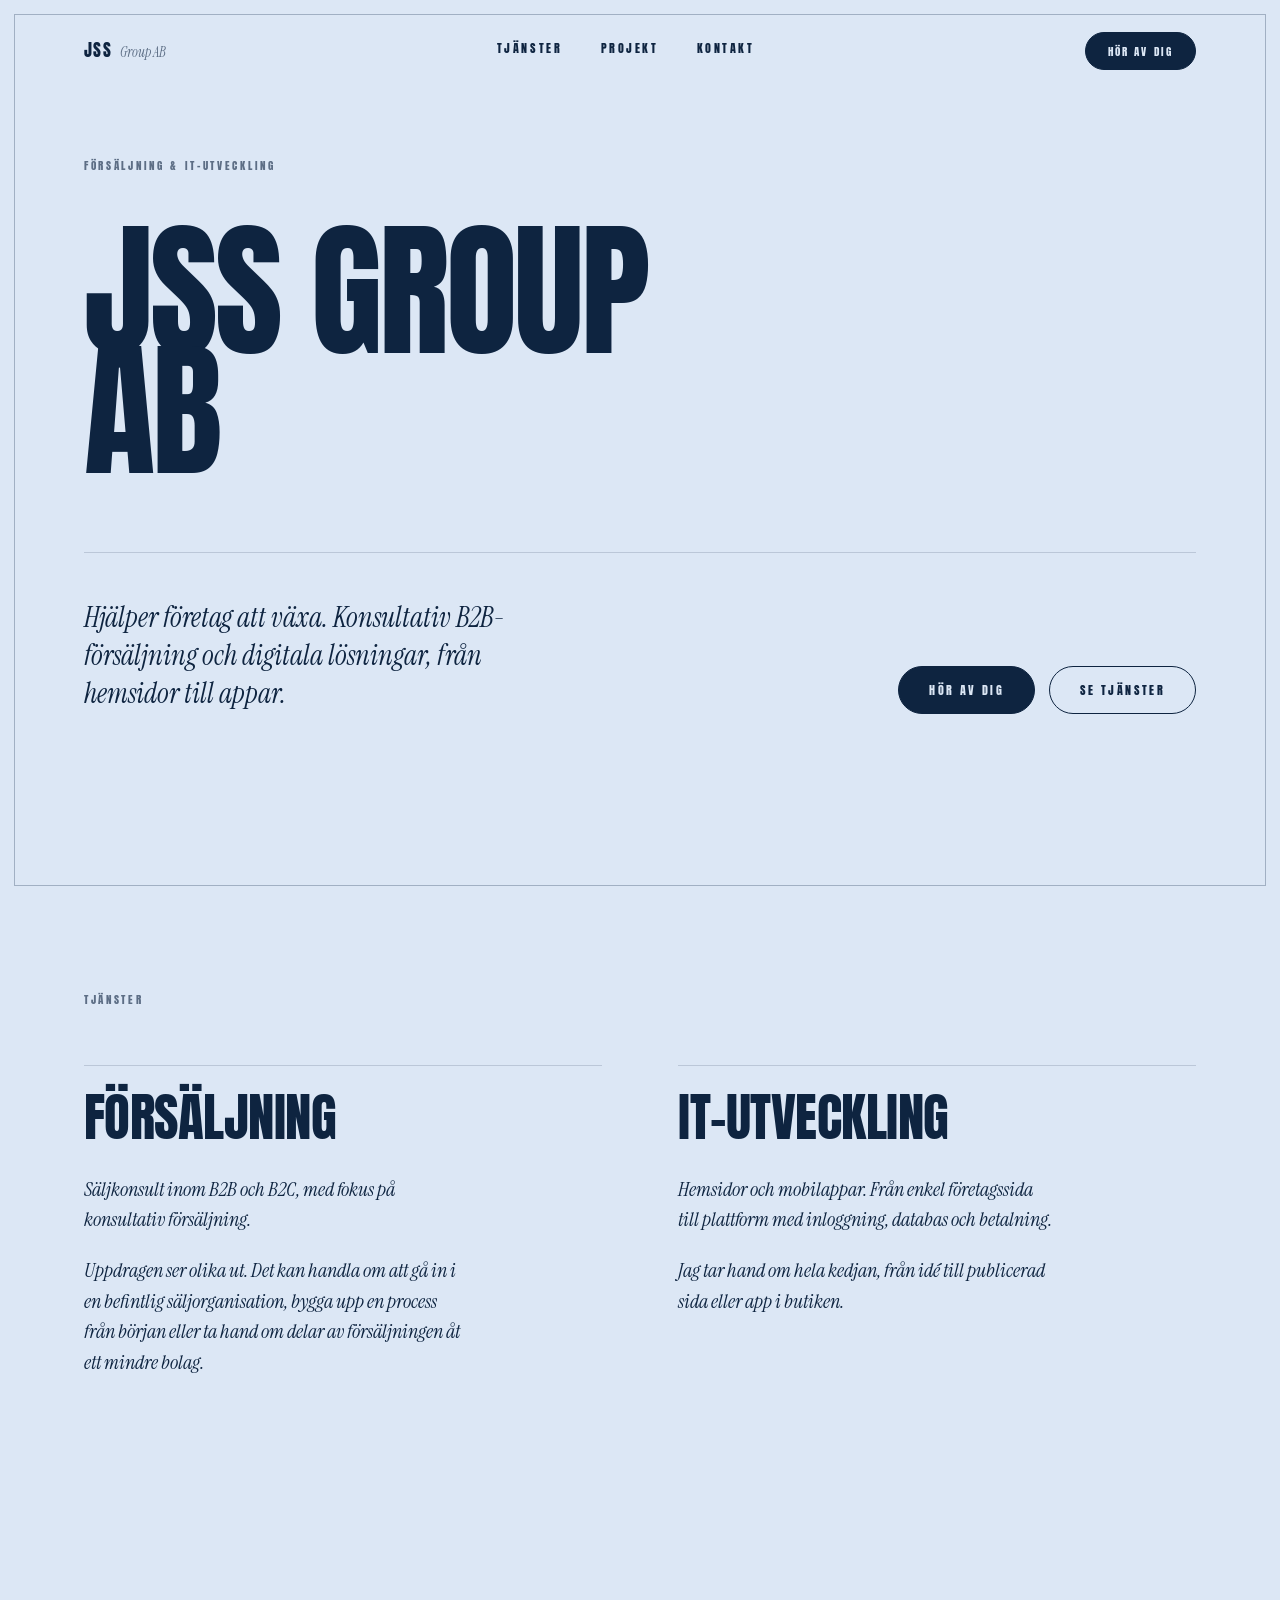
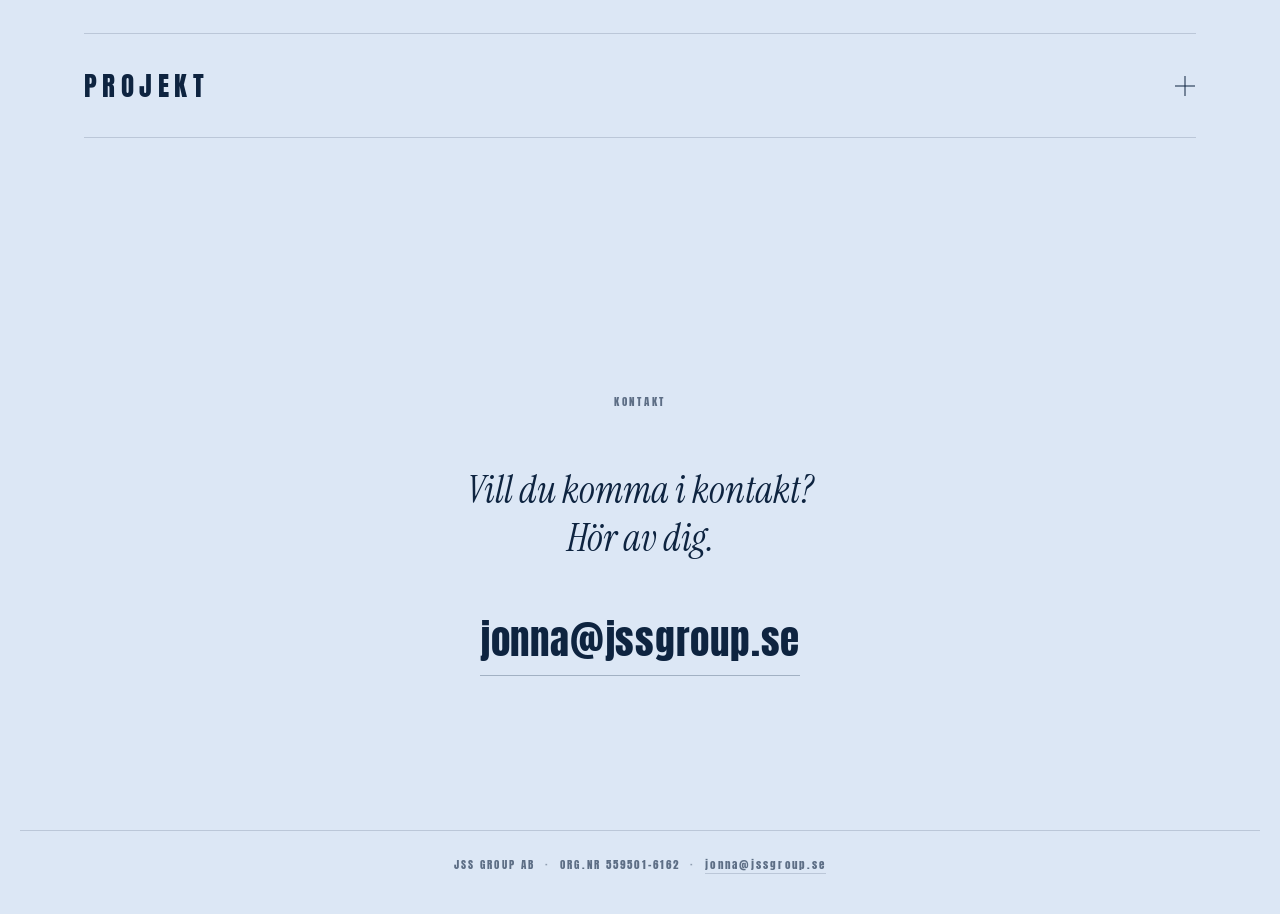
<file: index.html>
<!DOCTYPE html>
<html lang="sv">
<head>
<meta charset="utf-8">
<meta name="viewport" content="width=device-width, initial-scale=1">
<title>JSS Group AB · Försäljning &amp; IT-utveckling</title>
<meta name="description" content="JSS Group AB. Konsultativ B2B-försäljning och digitala lösningar, från hemsidor till mobilappar.">
<meta name="theme-color" content="#DCE7F5">
<link rel="canonical" href="https://jssgroup.se/">
<meta property="og:type" content="website">
<meta property="og:site_name" content="JSS Group AB">
<meta property="og:title" content="JSS Group AB · Försäljning &amp; IT-utveckling">
<meta property="og:description" content="Konsultativ B2B-försäljning och digitala lösningar, från hemsidor till mobilappar.">
<meta property="og:url" content="https://jssgroup.se/">
<meta property="og:locale" content="sv_SE">
<link rel="icon" href="data:image/svg+xml,%3Csvg xmlns='http://www.w3.org/2000/svg' viewBox='0 0 100 100'%3E%3Crect width='100' height='100' fill='%230E2440'/%3E%3Ctext x='50' y='70' font-family='Helvetica,Arial,sans-serif' font-size='54' font-weight='700' text-anchor='middle' fill='%23DCE7F5'%3EJ%3C/text%3E%3C/svg%3E">
<link rel="preconnect" href="https://fonts.googleapis.com">
<link rel="preconnect" href="https://fonts.gstatic.com" crossorigin>
<link href="https://fonts.googleapis.com/css2?family=Anton&family=Instrument+Serif:ital@0;1&display=swap" rel="stylesheet">
<link rel="stylesheet" href="styles.css">
</head>
<body>

<div class="frame" aria-hidden="true"></div>

<a class="skip" href="#hero">Hoppa till innehåll</a>

<header class="site-header">
  <div class="inner header-row">
    <a class="wordmark" href="#hero">JSS<span class="wordmark-sub">Group AB</span></a>

    <nav class="nav" aria-label="Huvudmeny">
      <a href="#tjanster">Tjänster</a>
      <a href="#projekt">Projekt</a>
      <a href="#kontakt">Kontakt</a>
    </nav>

    <a class="btn btn-primary btn-sm header-cta" href="mailto:jonna@jssgroup.se">Hör av dig</a>
  </div>
</header>

<main>

  <section id="hero" class="hero">
    <div class="inner">
      <p class="label">Försäljning &amp; IT-utveckling</p>

      <h1 class="hero-title">
        <span>JSS Group</span>
        <span>AB</span>
      </h1>

      <div class="hero-bottom">
        <p class="lead">
          Hjälper företag att växa. Konsultativ B2B-försäljning och digitala
          lösningar, från hemsidor till appar.
        </p>

        <div class="btn-row">
          <a class="btn btn-primary" href="mailto:jonna@jssgroup.se">Hör av dig</a>
          <a class="btn btn-ghost" href="#tjanster">Se tjänster</a>
        </div>
      </div>
    </div>
  </section>

  <section id="tjanster" class="section">
    <div class="inner">
      <p class="label">Tjänster</p>

      <div class="grid-2">
        <article class="card">
          <h2 class="card-title">Försäljning</h2>
          <p>
            Säljkonsult inom B2B och B2C, med fokus på konsultativ försäljning.
          </p>
          <p>
            Uppdragen ser olika ut. Det kan handla om att gå in i en befintlig
            säljorganisation, bygga upp en process från början eller ta hand om
            delar av försäljningen åt ett mindre bolag.
          </p>
        </article>

        <article class="card">
          <h2 class="card-title">IT-utveckling</h2>
          <p>
            Hemsidor och mobilappar. Från enkel företagssida till plattform med
            inloggning, databas och betalning.
          </p>
          <p>
            Jag tar hand om hela kedjan, från idé till publicerad sida eller app
            i butiken.
          </p>
        </article>
      </div>
    </div>
  </section>

  <section id="projekt" class="section">
    <div class="inner">
      <details class="disclosure">
        <summary class="disclosure-summary">
          <h2 class="disclosure-title">Projekt</h2>
          <span class="disclosure-icon" aria-hidden="true"></span>
        </summary>

        <ul class="projects">
          <li class="project">
            <h3 class="project-title">AFTR</h3>
            <p class="project-text">
              Marknadsplats för DJ-bokningar. Plattform med profilsidor, sökning
              och bokningsflöde.
            </p>
            <p class="project-meta">
              <a class="project-link" href="https://aftr.se" target="_blank" rel="noopener">
                aftr.se <span aria-hidden="true">↗</span>
              </a>
            </p>
          </li>

          <li class="project">
            <h3 class="project-title">Totalen</h3>
            <p class="project-text">
              Mobilapp för svenska hushåll som samlar alla fasta kostnader på ett
              ställe och påminner när avtal går att omförhandla. iOS och Android.
            </p>
            <p class="project-meta"><span class="tag">Under utveckling</span></p>
          </li>
        </ul>
      </details>
    </div>
  </section>

  <section id="kontakt" class="section section-contact">
    <div class="inner">
      <p class="label">Kontakt</p>
      <p class="contact-lead">Vill du komma i kontakt? Hör av dig.</p>
      <a class="contact-mail" href="mailto:jonna@jssgroup.se">jonna@jssgroup.se</a>
    </div>
  </section>

</main>

<footer class="site-footer">
  <div class="inner footer-row">
    <span>JSS Group AB</span>
    <span aria-hidden="true" class="dot">·</span>
    <span>Org.nr 559501-6162</span>
    <span aria-hidden="true" class="dot">·</span>
    <a href="mailto:jonna@jssgroup.se">jonna@jssgroup.se</a>
  </div>
</footer>

</body>
</html>
</file>
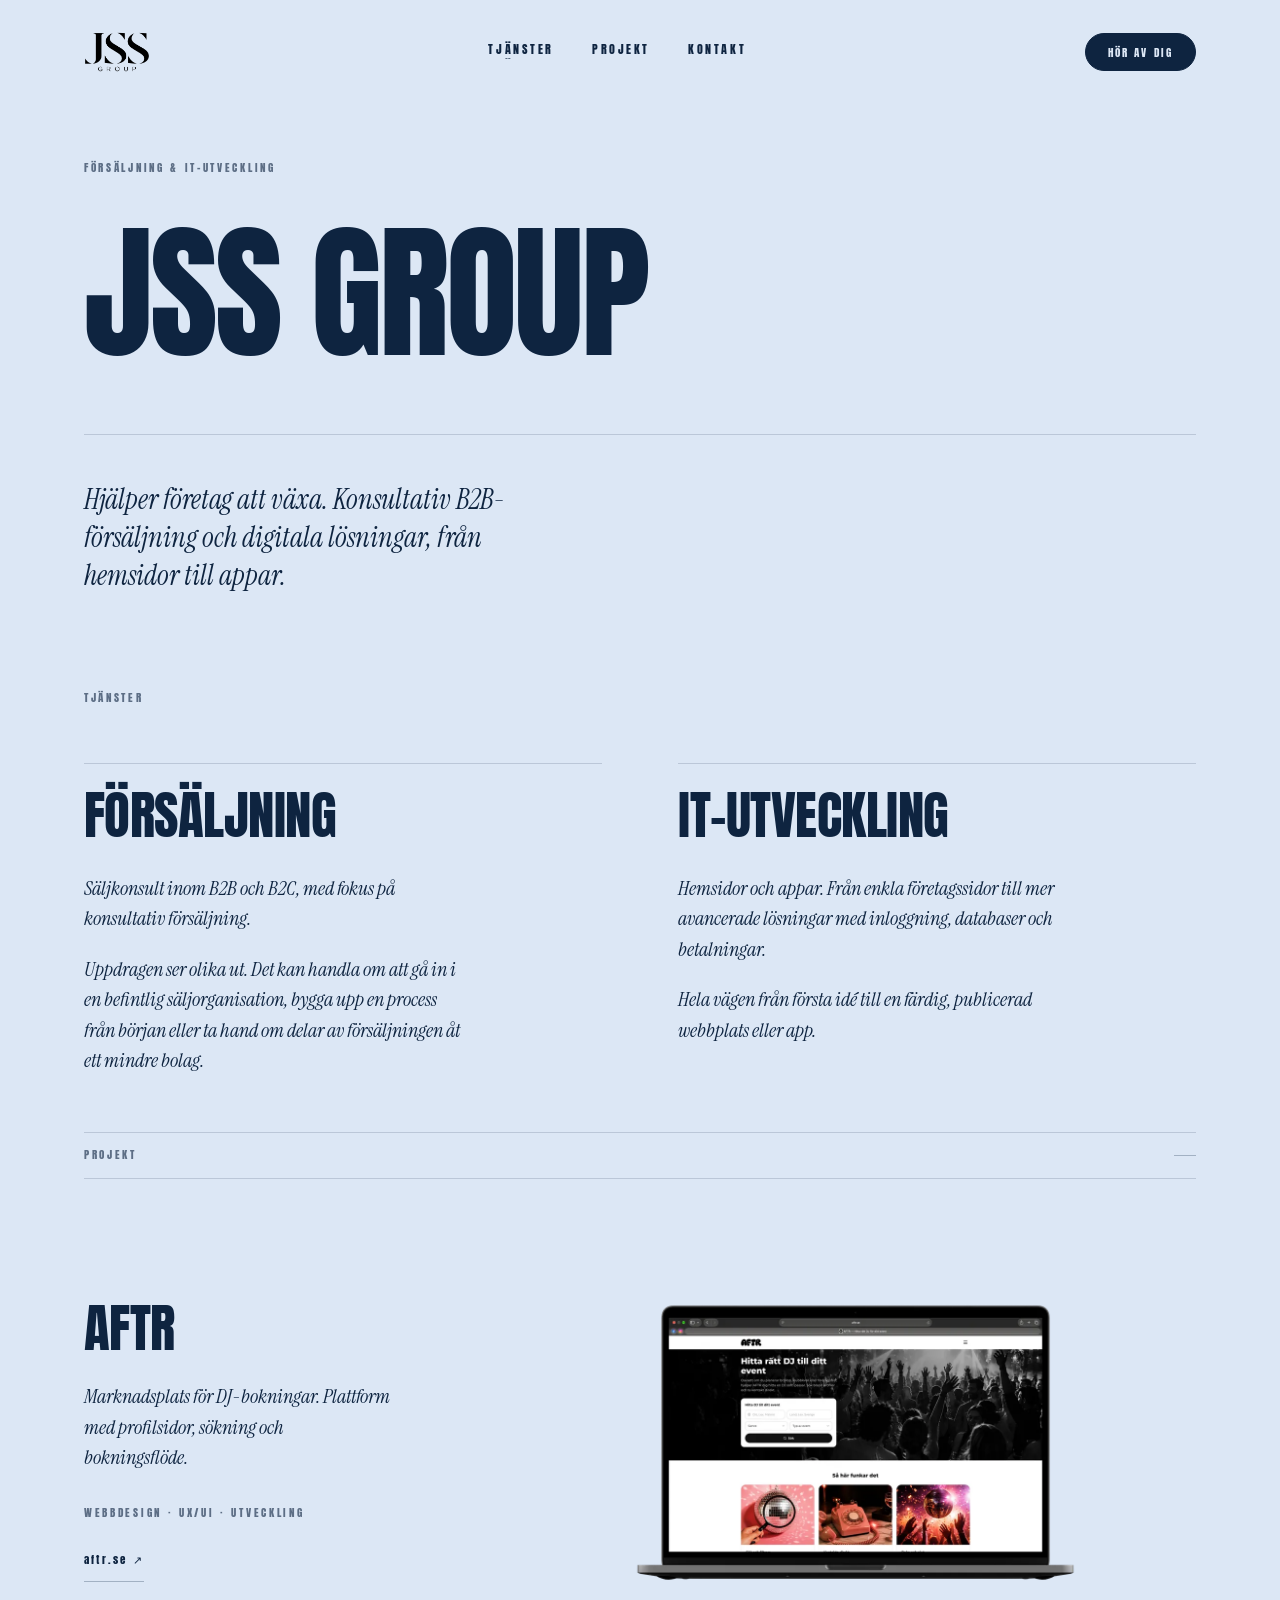
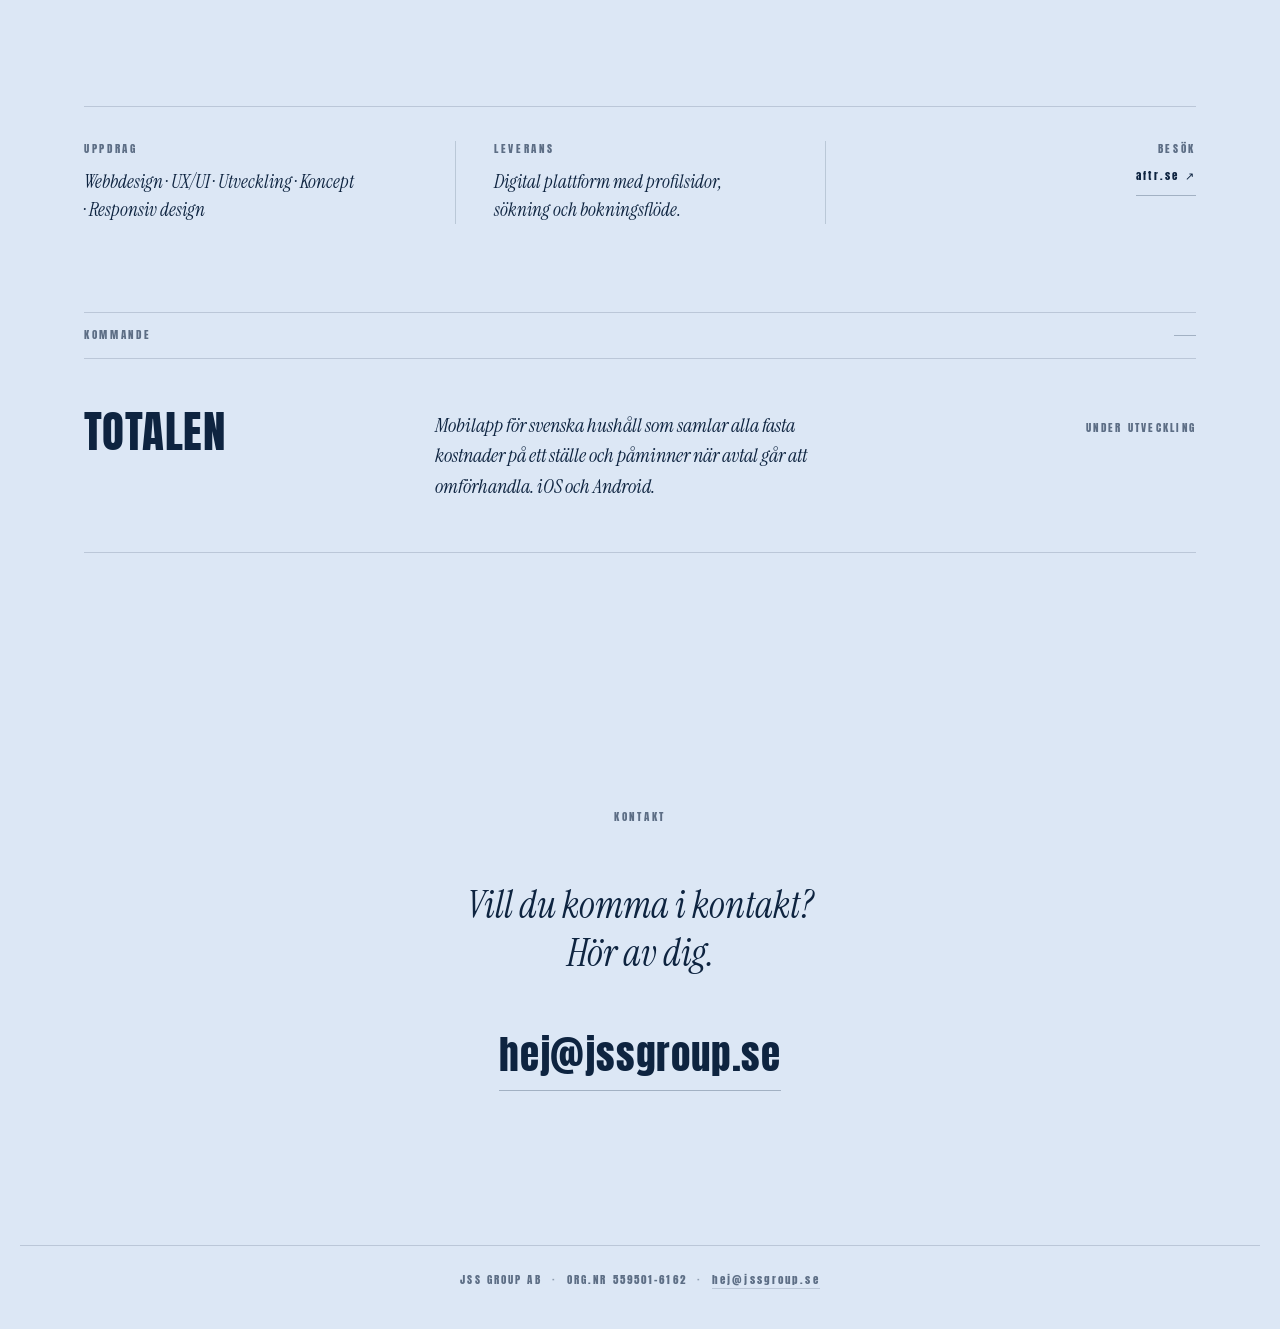
<file: public/index.html>
<!DOCTYPE html>
<html lang="sv">
<head>
<meta charset="utf-8">
<meta name="viewport" content="width=device-width, initial-scale=1">
<title>JSS Group AB · Försäljning &amp; IT-utveckling</title>
<meta name="description" content="JSS Group AB. Konsultativ B2B-försäljning och digitala lösningar, från hemsidor till mobilappar.">
<meta name="theme-color" content="#DCE7F5">
<link rel="canonical" href="https://jssgroup.se/">
<meta property="og:type" content="website">
<meta property="og:site_name" content="JSS Group AB">
<meta property="og:title" content="JSS Group AB · Försäljning &amp; IT-utveckling">
<meta property="og:description" content="Konsultativ B2B-försäljning och digitala lösningar, från hemsidor till mobilappar.">
<meta property="og:url" content="https://jssgroup.se/">
<meta property="og:locale" content="sv_SE">
<link rel="icon" href="data:image/svg+xml,%3Csvg xmlns='http://www.w3.org/2000/svg' viewBox='0 0 100 100'%3E%3Crect width='100' height='100' fill='%230E2440'/%3E%3Ctext x='50' y='70' font-family='Helvetica,Arial,sans-serif' font-size='54' font-weight='700' text-anchor='middle' fill='%23DCE7F5'%3EJ%3C/text%3E%3C/svg%3E">
<link rel="preconnect" href="https://fonts.googleapis.com">
<link rel="preconnect" href="https://fonts.gstatic.com" crossorigin>
<link href="https://fonts.googleapis.com/css2?family=Anton&family=Instrument+Serif:ital@0;1&display=swap" rel="stylesheet">
<script>document.documentElement.classList.add("js-anim");</script>
<link rel="stylesheet" href="styles.css">
</head>
<body>

<a class="skip" href="#hero">Hoppa till innehåll</a>

<header class="site-header">
  <div class="inner header-row">
    <a class="wordmark" href="#hero"><img src="logo.png" alt="JSS Group" width="998" height="608"></a>

    <nav class="nav" aria-label="Huvudmeny">
      <a href="#tjanster"><span class="roll"><span class="roll-line">Tjänster</span><span class="roll-line" aria-hidden="true">Tjänster</span></span></a>
      <a href="#projekt"><span class="roll"><span class="roll-line">Projekt</span><span class="roll-line" aria-hidden="true">Projekt</span></span></a>
      <a href="#kontakt"><span class="roll"><span class="roll-line">Kontakt</span><span class="roll-line" aria-hidden="true">Kontakt</span></span></a>
    </nav>

    <a class="btn btn-primary btn-sm header-cta" href="mailto:hej@jssgroup.se"><span class="roll"><span class="roll-line">Hör av dig</span><span class="roll-line" aria-hidden="true">Hör av dig</span></span></a>
  </div>
</header>

<main>

  <section id="hero" class="hero">
    <div class="inner">
      <p class="label">Försäljning &amp; IT-utveckling</p>

      <h1 class="hero-title">
        <span>JSS Group</span>
      </h1>

      <div class="hero-bottom">
        <p class="lead">
          Hjälper företag att växa. Konsultativ B2B-försäljning och digitala
          lösningar, från hemsidor till appar.
        </p>
      </div>
    </div>
  </section>

  <section id="tjanster" class="section">
    <div class="inner">
      <p class="label">Tjänster</p>

      <div class="grid-2">
        <article class="card">
          <h2 class="card-title">Försäljning</h2>
          <p>
            Säljkonsult inom B2B och B2C, med fokus på konsultativ försäljning.
          </p>
          <p>
            Uppdragen ser olika ut. Det kan handla om att gå in i en befintlig
            säljorganisation, bygga upp en process från början eller ta hand om
            delar av försäljningen åt ett mindre bolag.
          </p>
        </article>

        <article class="card">
          <h2 class="card-title">IT-utveckling</h2>
          <p>
            Hemsidor och appar. Från enkla företagssidor till mer avancerade
            lösningar med inloggning, databaser och betalningar.
          </p>
          <p>
            Hela vägen från första idé till en färdig, publicerad webbplats
            eller app.
          </p>
        </article>
      </div>
    </div>
  </section>

  <section id="projekt" class="section">
    <div class="inner">

      <div class="pr-head">
        <h2 class="pr-label">Projekt</h2>
        <span class="pr-dash" aria-hidden="true"></span>
      </div>

      <article class="pr-item">
        <div class="pr-info">
          <h3 class="pr-title">AFTR</h3>

          <p class="pr-desc">
            Marknadsplats för DJ-bokningar. Plattform med profilsidor, sökning
            och bokningsflöde.
          </p>

          <p class="pr-meta">Webbdesign · UX/UI · Utveckling</p>

          <p class="pr-visit">
            <a class="project-link" href="https://aftr.se" target="_blank" rel="noopener"><span class="roll"><span class="roll-line">aftr.se <span aria-hidden="true">↗</span></span><span class="roll-line" aria-hidden="true">aftr.se <span aria-hidden="true">↗</span></span></span></a>
          </p>
        </div>

        <div class="pr-media">
          <picture>
            <source srcset="images/projekt/aftr-enheter.webp" type="image/webp">
            <img src="images/projekt/aftr-enheter.png"
                 alt="AFTR:s webbplats på laptop och mobil"
                 width="1400" height="1050" loading="lazy" decoding="async">
          </picture>
        </div>
      </article>

      <dl class="pr-facts">
        <div class="pr-fact">
          <dt class="pr-label">Uppdrag</dt>
          <dd class="pr-fact-text">
            Webbdesign · UX/UI · Utveckling · Koncept · Responsiv design
          </dd>
        </div>

        <div class="pr-fact">
          <dt class="pr-label">Leverans</dt>
          <dd class="pr-fact-text">
            Digital plattform med profilsidor, sökning och bokningsflöde.
          </dd>
        </div>

        <div class="pr-fact">
          <dt class="pr-label">Besök</dt>
          <dd class="pr-fact-text">
            <a class="project-link" href="https://aftr.se" target="_blank" rel="noopener"><span class="roll"><span class="roll-line">aftr.se <span aria-hidden="true">↗</span></span><span class="roll-line" aria-hidden="true">aftr.se <span aria-hidden="true">↗</span></span></span></a>
          </dd>
        </div>
      </dl>

      <div class="pr-head pr-head-next">
        <h2 class="pr-label">Kommande</h2>
        <span class="pr-dash" aria-hidden="true"></span>
      </div>

      <ul class="projects">
        <li class="project">
          <h3 class="project-title">Totalen</h3>
          <p class="project-text">
            Mobilapp för svenska hushåll som samlar alla fasta kostnader på ett
            ställe och påminner när avtal går att omförhandla. iOS och Android.
          </p>
          <p class="project-meta"><span class="tag">Under utveckling</span></p>
        </li>
      </ul>

    </div>
  </section>

  <section id="kontakt" class="section section-contact">
    <div class="inner">
      <p class="label">Kontakt</p>
      <p class="contact-lead">Vill du komma i kontakt? Hör av dig.</p>
      <a class="contact-mail" href="mailto:hej@jssgroup.se">hej@jssgroup.se</a>
    </div>
  </section>

</main>

<footer class="site-footer">
  <div class="inner footer-row">
    <span>JSS Group AB</span>
    <span aria-hidden="true" class="dot">·</span>
    <span>Org.nr 559501-6162</span>
    <span aria-hidden="true" class="dot">·</span>
    <a href="mailto:hej@jssgroup.se">hej@jssgroup.se</a>
  </div>
</footer>

<script src="script.js" defer
        onerror="document.documentElement.classList.remove('js-anim')"></script>

</body>
</html>
</file>
<file: styles.css>
/* JSS Group AB. Statisk sida, ingen build, ingen spårning. */

:root {
  --bg: #DCE7F5;
  --ink: #0E2440;
  --line: rgba(14, 36, 64, 0.28);
  --line-soft: rgba(14, 36, 64, 0.16);
  --muted: rgba(14, 36, 64, 0.62);

  --frame: 14px;
  --gutter: clamp(20px, 5vw, 76px);

  --sans: "Anton", "Oswald", "Haettenschweiler", "Arial Narrow", Impact, sans-serif;
  --serif: "Instrument Serif", "Iowan Old Style", Georgia, "Times New Roman", serif;
}

* { box-sizing: border-box; }

html {
  scroll-behavior: smooth;
  -webkit-text-size-adjust: 100%;
}

body {
  margin: 0;
  background: var(--bg);
  color: var(--ink);
  font-family: var(--serif);
  font-style: italic;
  font-size: clamp(1.05rem, 0.95rem + 0.4vw, 1.3rem);
  line-height: 1.5;
  -webkit-font-smoothing: antialiased;
  overflow-x: hidden;
}

p { margin: 0 0 1em; }
p:last-child { margin-bottom: 0; }

a { color: inherit; }

/* Ram runt hela sidan */
.frame {
  position: fixed;
  inset: var(--frame);
  border: 1px solid var(--line);
  pointer-events: none;
  z-index: 100;
}

.inner {
  width: 100%;
  max-width: 1240px;
  margin: 0 auto;
  padding: 0 var(--gutter);
}

.skip {
  position: absolute;
  left: -9999px;
}
.skip:focus {
  left: 50%;
  top: 24px;
  transform: translateX(-50%);
  z-index: 200;
  background: var(--ink);
  color: var(--bg);
  padding: 10px 18px;
  font-family: var(--sans);
  font-style: normal;
  text-transform: uppercase;
  letter-spacing: 0.16em;
  font-size: 0.72rem;
}

/* ---------- Header ---------- */

.site-header {
  position: sticky;
  top: 0;
  z-index: 80;
  background: var(--bg);
  padding-top: calc(var(--frame) + 18px);
  padding-bottom: 18px;
}

.header-row {
  display: flex;
  align-items: center;
  justify-content: space-between;
  gap: 20px;
  flex-wrap: wrap;
}

.wordmark {
  font-family: var(--sans);
  font-style: normal;
  text-decoration: none;
  text-transform: uppercase;
  letter-spacing: 0.08em;
  font-size: 1.05rem;
  line-height: 1;
  display: inline-flex;
  align-items: baseline;
  gap: 0.5em;
}

.wordmark-sub {
  font-family: var(--serif);
  font-style: italic;
  text-transform: none;
  letter-spacing: 0;
  font-size: 0.85rem;
  color: var(--muted);
}

.nav {
  display: flex;
  gap: clamp(18px, 3vw, 44px);
}

.nav a {
  font-family: var(--sans);
  font-style: normal;
  font-size: 0.72rem;
  text-transform: uppercase;
  letter-spacing: 0.22em;
  text-decoration: none;
  padding-bottom: 3px;
  border-bottom: 1px solid transparent;
  transition: border-color 0.2s ease;
}

.nav a:hover,
.nav a:focus-visible { border-bottom-color: var(--ink); }

/* ---------- Knappar ---------- */

.btn {
  display: inline-flex;
  align-items: center;
  justify-content: center;
  font-family: var(--sans);
  font-style: normal;
  font-size: 0.74rem;
  text-transform: uppercase;
  letter-spacing: 0.2em;
  text-decoration: none;
  padding: 15px 30px 13px;
  border: 1px solid var(--ink);
  border-radius: 999px;
  white-space: nowrap;
  transition: background-color 0.2s ease, color 0.2s ease;
}

.btn-primary {
  background: var(--ink);
  color: var(--bg);
}
.btn-primary:hover,
.btn-primary:focus-visible { background: transparent; color: var(--ink); }

.btn-ghost {
  background: transparent;
  color: var(--ink);
}
.btn-ghost:hover,
.btn-ghost:focus-visible { background: var(--ink); color: var(--bg); }

.btn-sm { padding: 11px 22px 9px; font-size: 0.66rem; }

.btn-row {
  display: flex;
  flex-wrap: wrap;
  gap: 14px;
}

/* ---------- Etiketter ---------- */

.label {
  font-family: var(--sans);
  font-style: normal;
  font-size: 0.7rem;
  text-transform: uppercase;
  letter-spacing: 0.24em;
  color: var(--muted);
  margin: 0 0 clamp(28px, 5vw, 56px);
}

/* ---------- Hero ---------- */

.hero {
  padding-top: clamp(24px, 6vw, 70px);
  padding-bottom: clamp(70px, 12vw, 150px);
}

.hero-title {
  font-family: var(--sans);
  font-style: normal;
  font-weight: 400;
  text-transform: uppercase;
  font-size: clamp(2.6rem, 11.5vw, 9.5rem);
  line-height: 0.82;
  letter-spacing: -0.02em;
  margin: 0 0 clamp(40px, 7vw, 80px);
}

.hero-title span { display: block; }

.hero-bottom {
  display: flex;
  flex-wrap: wrap;
  align-items: flex-end;
  justify-content: space-between;
  gap: clamp(32px, 5vw, 64px);
  border-top: 1px solid var(--line-soft);
  padding-top: clamp(28px, 4vw, 46px);
}

.lead {
  max-width: 34ch;
  font-size: clamp(1.25rem, 1.05rem + 0.9vw, 1.85rem);
  line-height: 1.35;
  margin: 0;
}

/* ---------- Sektioner ---------- */

.section {
  padding-top: clamp(60px, 10vw, 130px);
  padding-bottom: clamp(60px, 10vw, 130px);
  scroll-margin-top: 96px;
}

.grid-2 {
  display: grid;
  grid-template-columns: repeat(2, 1fr);
  gap: clamp(36px, 6vw, 96px);
}

.card { border-top: 1px solid var(--line-soft); padding-top: 26px; }

.card-title {
  font-family: var(--sans);
  font-style: normal;
  font-weight: 400;
  text-transform: uppercase;
  font-size: clamp(2rem, 1.4rem + 2.4vw, 3.6rem);
  line-height: 0.95;
  letter-spacing: -0.01em;
  margin: 0 0 clamp(20px, 2.5vw, 32px);
}

.card p { max-width: 42ch; color: var(--ink); }

/* ---------- Hopfällbar lista ---------- */

.disclosure {
  border-top: 1px solid var(--line-soft);
  border-bottom: 1px solid var(--line-soft);
}

.disclosure-summary {
  display: flex;
  align-items: center;
  justify-content: space-between;
  gap: 24px;
  padding: clamp(24px, 3vw, 38px) 0;
  cursor: pointer;
  list-style: none;
  transition: opacity 0.2s ease;
}

.disclosure-summary::-webkit-details-marker { display: none; }
.disclosure-summary:hover { opacity: 0.62; }

.disclosure-title {
  font-family: var(--sans);
  font-style: normal;
  font-weight: 400;
  text-transform: uppercase;
  letter-spacing: 0.2em;
  font-size: clamp(1.1rem, 0.85rem + 1.1vw, 1.7rem);
  line-height: 1;
  margin: 0;
}

.disclosure-icon {
  position: relative;
  flex: none;
  width: 22px;
  height: 22px;
}

.disclosure-icon::before,
.disclosure-icon::after {
  content: "";
  position: absolute;
  top: 50%;
  left: 50%;
  width: 20px;
  height: 1px;
  background: var(--ink);
  transform: translate(-50%, -50%);
  transition: transform 0.25s ease, opacity 0.25s ease;
}

.disclosure-icon::after { transform: translate(-50%, -50%) rotate(90deg); }

.disclosure[open] .disclosure-icon::after {
  transform: translate(-50%, -50%) rotate(180deg);
  opacity: 0;
}

.disclosure[open] .disclosure-summary { padding-bottom: clamp(8px, 1.5vw, 18px); }

.disclosure .projects {
  border-top: 1px solid var(--line-soft);
  animation: reveal 0.35s ease both;
}

.disclosure .project:last-child { border-bottom: none; }

@keyframes reveal {
  from { opacity: 0; transform: translateY(-6px); }
  to { opacity: 1; transform: none; }
}

/* ---------- Projekt ---------- */

.projects {
  list-style: none;
  margin: 0;
  padding: 0;
  border-top: 1px solid var(--line-soft);
}

.project {
  display: grid;
  grid-template-columns: minmax(180px, 1fr) minmax(0, 2fr) auto;
  align-items: start;
  gap: clamp(20px, 4vw, 60px);
  padding: clamp(30px, 4vw, 52px) 0;
  border-bottom: 1px solid var(--line-soft);
}

.project-title {
  font-family: var(--sans);
  font-style: normal;
  font-weight: 400;
  text-transform: uppercase;
  font-size: clamp(1.8rem, 1.2rem + 2vw, 3rem);
  line-height: 0.95;
  letter-spacing: 0.01em;
  margin: 0;
}

.project-text { max-width: 46ch; margin: 0; }

.project-meta { margin: 0; }

.project-link,
.tag {
  font-family: var(--sans);
  font-style: normal;
  font-size: 0.7rem;
  text-transform: uppercase;
  letter-spacing: 0.2em;
  white-space: nowrap;
}

.project-link {
  text-decoration: none;
  border-bottom: 1px solid var(--line);
  padding-bottom: 3px;
  transition: border-color 0.2s ease;
}
.project-link:hover,
.project-link:focus-visible { border-bottom-color: var(--ink); }

.tag { color: var(--muted); }

/* ---------- Kontakt ---------- */

.section-contact { text-align: center; }

.contact-lead {
  font-size: clamp(1.4rem, 1.1rem + 1.6vw, 2.6rem);
  line-height: 1.25;
  max-width: 20ch;
  margin: 0 auto clamp(28px, 4vw, 48px);
}

.contact-mail {
  display: inline-block;
  font-family: var(--sans);
  font-style: normal;
  text-transform: uppercase;
  font-size: clamp(1.15rem, 0.7rem + 2.2vw, 3rem);
  letter-spacing: 0.02em;
  text-decoration: none;
  border-bottom: 1px solid var(--line);
  padding-bottom: 6px;
  transition: border-color 0.2s ease;
  word-break: break-word;
}
.contact-mail:hover,
.contact-mail:focus-visible { border-bottom-color: var(--ink); }

/* ---------- Sidfot ---------- */

.site-footer {
  padding-bottom: calc(var(--frame) + 26px);
  padding-top: 26px;
}

.footer-row {
  display: flex;
  flex-wrap: wrap;
  justify-content: center;
  gap: 10px;
  border-top: 1px solid var(--line-soft);
  padding-top: 26px;
  font-family: var(--sans);
  font-style: normal;
  font-size: 0.66rem;
  text-transform: uppercase;
  letter-spacing: 0.2em;
  color: var(--muted);
  text-align: center;
}

.footer-row a { text-decoration: none; border-bottom: 1px solid var(--line-soft); }
.footer-row a:hover { border-bottom-color: var(--ink); }

.dot { opacity: 0.6; }

/* Adresser och webbadresser visas som de är skrivna. Versalerna gäller
   etiketter, meny, knappar och rubriker, inte innehållet i en adress. */
.contact-mail,
.project-link,
.footer-row a[href^="mailto:"] {
  text-transform: none;
}

:focus-visible { outline: 2px solid var(--ink); outline-offset: 4px; }

/* ---------- Mobil ---------- */

@media (max-width: 860px) {
  .grid-2 { grid-template-columns: 1fr; }

  .project {
    grid-template-columns: 1fr;
    gap: 16px;
  }
}

@media (max-width: 640px) {
  :root { --frame: 10px; }

  .header-row { justify-content: center; gap: 14px 18px; }
  .wordmark { order: 1; }
  .header-cta { order: 2; margin-left: auto; }
  .nav { order: 3; width: 100%; justify-content: center; gap: 22px; }

  .wordmark-sub { display: none; }

  .hero-bottom { align-items: flex-start; }
  .lead { max-width: none; }
  .btn { width: 100%; }
  .btn-row { width: 100%; }
  .btn-sm { width: auto; }
}

@media (prefers-reduced-motion: reduce) {
  html { scroll-behavior: auto; }
  * { transition: none !important; animation: none !important; }
}
</file>
<file: public/styles.css>
/* JSS Group AB. Statisk sida, ingen build, ingen spårning. */

:root {
  --bg: #DCE7F5;
  --ink: #0E2440;
  --line: rgba(14, 36, 64, 0.28);
  --line-soft: rgba(14, 36, 64, 0.16);
  --muted: rgba(14, 36, 64, 0.62);

  --frame: 14px;
  --gutter: clamp(20px, 5vw, 76px);

  --sans: "Anton", "Oswald", "Haettenschweiler", "Arial Narrow", Impact, sans-serif;
  --serif: "Instrument Serif", "Iowan Old Style", Georgia, "Times New Roman", serif;
}

* { box-sizing: border-box; }

html {
  scroll-behavior: smooth;
  -webkit-text-size-adjust: 100%;
}

body {
  margin: 0;
  background: var(--bg);
  color: var(--ink);
  font-family: var(--serif);
  font-style: italic;
  font-size: clamp(1.05rem, 0.95rem + 0.4vw, 1.3rem);
  line-height: 1.5;
  -webkit-font-smoothing: antialiased;
  overflow-x: hidden;
}

p { margin: 0 0 1em; }
p:last-child { margin-bottom: 0; }

a { color: inherit; }

.inner {
  width: 100%;
  max-width: 1240px;
  margin: 0 auto;
  padding: 0 var(--gutter);
}

.skip {
  position: absolute;
  left: -9999px;
}
.skip:focus {
  left: 50%;
  top: 24px;
  transform: translateX(-50%);
  z-index: 200;
  background: var(--ink);
  color: var(--bg);
  padding: 10px 18px;
  font-family: var(--sans);
  font-style: normal;
  text-transform: uppercase;
  letter-spacing: 0.16em;
  font-size: 0.72rem;
}

/* ---------- Header ---------- */

.site-header {
  position: sticky;
  top: 0;
  z-index: 80;
  background: var(--bg);
  padding-top: calc(var(--frame) + 18px);
  padding-bottom: 18px;
}

.header-row {
  display: flex;
  align-items: center;
  justify-content: space-between;
  gap: 20px;
  flex-wrap: wrap;
}

.wordmark {
  font-family: var(--sans);
  font-style: normal;
  text-decoration: none;
  text-transform: uppercase;
  letter-spacing: 0.08em;
  font-size: 1.05rem;
  line-height: 1;
  display: inline-flex;
  align-items: baseline;
  gap: 0.5em;
}

.wordmark img {
  display: block;
  height: 40px;
  width: auto;
}

.wordmark-sub {
  font-family: var(--serif);
  font-style: italic;
  text-transform: none;
  letter-spacing: 0;
  font-size: 0.85rem;
  color: var(--muted);
}

.nav {
  display: flex;
  gap: clamp(18px, 3vw, 44px);
}

.nav a {
  font-family: var(--sans);
  font-style: normal;
  font-size: 0.72rem;
  text-transform: uppercase;
  letter-spacing: 0.22em;
  text-decoration: none;
  padding-bottom: 3px;
  border-bottom: 1px solid transparent;
  transition: border-color 0.2s ease;
}

.nav a:hover,
.nav a:focus-visible { border-bottom-color: var(--ink); }

/* ---------- Knappar ---------- */

.btn {
  display: inline-flex;
  align-items: center;
  justify-content: center;
  font-family: var(--sans);
  font-style: normal;
  font-size: 0.74rem;
  text-transform: uppercase;
  letter-spacing: 0.2em;
  text-decoration: none;
  padding: 15px 30px 13px;
  border: 1px solid var(--ink);
  border-radius: 999px;
  white-space: nowrap;
  transition: background-color 0.2s ease, color 0.2s ease;
}

.btn-primary {
  background: var(--ink);
  color: var(--bg);
}
.btn-primary:hover,
.btn-primary:focus-visible { background: transparent; color: var(--ink); }

.btn-sm { padding: 11px 22px 9px; font-size: 0.66rem; }

/* ---------- Etiketter ---------- */

.label {
  font-family: var(--sans);
  font-style: normal;
  font-size: 0.7rem;
  text-transform: uppercase;
  letter-spacing: 0.24em;
  color: var(--muted);
  margin: 0 0 clamp(28px, 5vw, 56px);
}

/* ---------- Hero ---------- */

.hero {
  padding-top: clamp(24px, 6vw, 70px);
  padding-bottom: clamp(28px, 4vw, 56px);
}

/* Avståndet ner till Tjänster. Övriga sektioner behåller sin luft. */
#tjanster { padding-top: clamp(24px, 3.5vw, 44px); }

/* Avståndet mellan Tjänster och Projekt */
#tjanster { padding-bottom: clamp(16px, 2.2vw, 32px); }
#projekt { padding-top: clamp(16px, 2.2vw, 32px); }

.hero-title {
  font-family: var(--sans);
  font-style: normal;
  font-weight: 400;
  text-transform: uppercase;
  font-size: clamp(2.6rem, 11.5vw, 9.5rem);
  line-height: 0.82;
  letter-spacing: -0.02em;
  margin: 0 0 clamp(40px, 7vw, 80px);
}

.hero-title span { display: block; }

.hero-bottom {
  display: flex;
  flex-wrap: wrap;
  align-items: flex-end;
  justify-content: space-between;
  gap: clamp(32px, 5vw, 64px);
  border-top: 1px solid var(--line-soft);
  padding-top: clamp(28px, 4vw, 46px);
}

.lead {
  max-width: 34ch;
  font-size: clamp(1.25rem, 1.05rem + 0.9vw, 1.85rem);
  line-height: 1.35;
  margin: 0;
}

/* ---------- Sektioner ---------- */

.section {
  padding-top: clamp(60px, 10vw, 130px);
  padding-bottom: clamp(60px, 10vw, 130px);
  scroll-margin-top: 96px;
}

.grid-2 {
  display: grid;
  grid-template-columns: repeat(2, 1fr);
  gap: clamp(36px, 6vw, 96px);
}

.card { border-top: 1px solid var(--line-soft); padding-top: 26px; }

.card-title {
  font-family: var(--sans);
  font-style: normal;
  font-weight: 400;
  text-transform: uppercase;
  font-size: clamp(2rem, 1.4rem + 2.4vw, 3.6rem);
  line-height: 0.95;
  letter-spacing: -0.01em;
  margin: 0 0 clamp(20px, 2.5vw, 32px);
}

.card p { max-width: 42ch; color: var(--ink); }

/* ---------- Projekt ---------- */

.pr-head {
  display: flex;
  align-items: center;
  justify-content: space-between;
  gap: 24px;
  border-top: 1px solid var(--line-soft);
  border-bottom: 1px solid var(--line-soft);
  padding: 14px 0;
}

.pr-head-next { margin-top: clamp(48px, 7vw, 88px); }

.pr-label,
.pr-meta {
  font-family: var(--sans);
  font-style: normal;
  font-weight: 400;
  font-size: 0.7rem;
  text-transform: uppercase;
  letter-spacing: 0.24em;
  color: var(--muted);
  margin: 0;
}

.pr-dash {
  flex: none;
  width: 22px;
  height: 1px;
  background: var(--line);
}

.pr-item {
  display: grid;
  grid-template-columns: 0.35fr 0.65fr;
  align-items: center;
  gap: clamp(32px, 5vw, 64px);
  padding: clamp(36px, 6vw, 72px) 0;
}

.pr-title {
  font-family: var(--sans);
  font-style: normal;
  font-weight: 400;
  text-transform: uppercase;
  font-size: clamp(2rem, 1.4rem + 2.4vw, 3.6rem);
  line-height: 0.95;
  letter-spacing: -0.01em;
  margin: 0 0 clamp(18px, 2.5vw, 28px);
}

.pr-desc {
  max-width: 34ch;
  margin: 0 0 clamp(20px, 3vw, 32px);
}

.pr-meta { margin-bottom: clamp(20px, 3vw, 30px); }

.pr-visit { margin: 0; }

.pr-media {
  position: relative;
  overflow: hidden;
  aspect-ratio: 16 / 9;
}

.pr-media img {
  position: absolute;
  inset: 0;
  display: block;
  width: 100%;
  height: 100%;
  object-fit: cover;
  object-position: center;
  transition: transform 0.5s cubic-bezier(0.33, 1, 0.68, 1);
}

.pr-facts {
  display: grid;
  grid-template-columns: repeat(3, 1fr);
  border-top: 1px solid var(--line-soft);
  margin: 0;
  padding-top: clamp(24px, 3vw, 34px);
}

.pr-fact { padding: 0 clamp(20px, 3vw, 40px); }
.pr-fact:first-child { padding-left: 0; }
.pr-fact:last-child { padding-right: 0; }
.pr-fact + .pr-fact { border-left: 1px solid var(--line-soft); }

.pr-fact:last-child { text-align: right; }
.pr-fact:last-child .pr-fact-text { max-width: none; }

.pr-fact-text {
  max-width: 30ch;
  margin: 10px 0 0;
  font-size: 0.92em;
}

/* Rubrikraden har redan en linje under sig */
.pr-head + .projects { border-top: none; }

.projects {
  list-style: none;
  margin: 0;
  padding: 0;
  border-top: 1px solid var(--line-soft);
}

.project {
  display: grid;
  grid-template-columns: minmax(180px, 1fr) minmax(0, 2fr) auto;
  align-items: start;
  gap: clamp(20px, 4vw, 60px);
  padding: clamp(30px, 4vw, 52px) 0;
  border-bottom: 1px solid var(--line-soft);
}

.project-title {
  font-family: var(--sans);
  font-style: normal;
  font-weight: 400;
  text-transform: uppercase;
  font-size: clamp(1.8rem, 1.2rem + 2vw, 3rem);
  line-height: 0.95;
  letter-spacing: 0.01em;
  margin: 0;
}

.project-text { max-width: 46ch; margin: 0; }

.project-meta { margin: 0; }

.project-link,
.tag {
  font-family: var(--sans);
  font-style: normal;
  font-size: 0.7rem;
  text-transform: uppercase;
  letter-spacing: 0.2em;
  white-space: nowrap;
}

.project-link {
  text-decoration: none;
  border-bottom: 1px solid var(--line);
  padding-bottom: 3px;
  transition: border-color 0.2s ease;
}
.project-link:hover,
.project-link:focus-visible { border-bottom-color: var(--ink); }

.tag { color: var(--muted); }

/* ---------- Kontakt ---------- */

.section-contact { text-align: center; }

.contact-lead {
  font-size: clamp(1.4rem, 1.1rem + 1.6vw, 2.6rem);
  line-height: 1.25;
  max-width: 20ch;
  margin: 0 auto clamp(28px, 4vw, 48px);
}

.contact-mail {
  display: inline-block;
  font-family: var(--sans);
  font-style: normal;
  text-transform: uppercase;
  font-size: clamp(1.15rem, 0.7rem + 2.2vw, 3rem);
  letter-spacing: 0.02em;
  text-decoration: none;
  border-bottom: 1px solid var(--line);
  padding-bottom: 6px;
  transition: border-color 0.2s ease;
  word-break: break-word;
}
.contact-mail:hover,
.contact-mail:focus-visible { border-bottom-color: var(--ink); }

/* ---------- Sidfot ---------- */

.site-footer {
  padding-bottom: calc(var(--frame) + 26px);
  padding-top: 26px;
}

.footer-row {
  display: flex;
  flex-wrap: wrap;
  justify-content: center;
  gap: 10px;
  border-top: 1px solid var(--line-soft);
  padding-top: 26px;
  font-family: var(--sans);
  font-style: normal;
  font-size: 0.66rem;
  text-transform: uppercase;
  letter-spacing: 0.2em;
  color: var(--muted);
  text-align: center;
}

.footer-row a { text-decoration: none; border-bottom: 1px solid var(--line-soft); }
.footer-row a:hover { border-bottom-color: var(--ink); }

.dot { opacity: 0.6; }

/* Adresser och webbadresser visas som de är skrivna. Versalerna gäller
   etiketter, meny, knappar och rubriker, inte innehållet i en adress. */
.contact-mail,
.project-link,
.footer-row a[href^="mailto:"] {
  text-transform: none;
}

:focus-visible { outline: 2px solid var(--ink); outline-offset: 4px; }

/* ---------- Animationer ---------- */

/* 1. Rullande text vid hover. Dubbletten ligger absolut placerad, så
   länkens storlek är exakt densamma som utan effekten. */
.roll {
  display: inline-block;
  position: relative;
  overflow: hidden;
  vertical-align: top;
}

.roll-line {
  display: block;
  transition: transform 0.35s cubic-bezier(0.33, 1, 0.68, 1);
}

.roll-line + .roll-line {
  position: absolute;
  top: 0;
  left: 0;
  width: 100%;
  transform: translateY(100%);
}

@media (hover: hover) and (pointer: fine) {
  a:hover > .roll > .roll-line:first-child { transform: translateY(-100%); }
  a:hover > .roll > .roll-line + .roll-line { transform: translateY(0); }

  /* 3. AFTR-bilden zoomar, men stannar innanför sin yta */
  .pr-media:hover img { transform: scale(1.03); }
}

/* 2. Innehåll tonar in och glider upp. Hero ligger utanför .section och
   visas därför direkt. */
.js-anim .section > .inner > * {
  opacity: 0;
  transform: translateY(20px);
  transition: opacity 0.6s ease, transform 0.6s cubic-bezier(0.33, 1, 0.68, 1);
}

.js-anim .section > .inner > *.is-visible {
  opacity: 1;
  transform: none;
}

/* 4. Linjerna ritas ut från vänster. Kanten behålls men görs genomskinlig,
   så att höjden i layouten är oförändrad. */
.js-anim .card,
.js-anim .pr-head,
.js-anim .pr-facts { position: relative; }

.js-anim .card,
.js-anim .pr-facts { border-top-color: transparent; }

.js-anim .pr-head {
  border-top-color: transparent;
  border-bottom-color: transparent;
}

.js-anim .card::before,
.js-anim .pr-head::before,
.js-anim .pr-head::after,
.js-anim .pr-facts::before {
  content: "";
  position: absolute;
  left: 0;
  right: 0;
  height: 1px;
  background: var(--line-soft);
  transform: scaleX(0);
  transform-origin: left center;
  transition: transform 0.8s cubic-bezier(0.22, 1, 0.36, 1);
}

.js-anim .card::before,
.js-anim .pr-head::before,
.js-anim .pr-facts::before { top: -1px; }

.js-anim .pr-head::after { bottom: -1px; }

.js-anim .card.is-visible::before,
.js-anim .pr-head.is-visible::before,
.js-anim .pr-head.is-visible::after,
.js-anim .pr-facts.is-visible::before { transform: scaleX(1); }

/* ---------- Mobil ---------- */

@media (max-width: 860px) {
  .grid-2 { grid-template-columns: 1fr; }

  .pr-item { grid-template-columns: 1fr; }

  .pr-facts { grid-template-columns: 1fr; }

  .pr-fact { padding: 0; }

  .pr-fact + .pr-fact {
    border-left: none;
    border-top: 1px solid var(--line-soft);
    margin-top: 18px;
    padding-top: 18px;
  }

  .pr-fact:last-child { text-align: left; }

  .project {
    grid-template-columns: 1fr;
    gap: 16px;
  }
}

@media (max-width: 640px) {
  :root { --frame: 10px; }

  .wordmark img { height: 32px; }

  .header-row { justify-content: center; gap: 14px 18px; }
  .wordmark { order: 1; }
  .header-cta { order: 2; margin-left: auto; }
  .nav { order: 3; width: 100%; justify-content: center; gap: 22px; }

  .wordmark-sub { display: none; }

  .hero-bottom { align-items: flex-start; }
  .lead { max-width: none; }
}

@media (prefers-reduced-motion: reduce) {
  html { scroll-behavior: auto; }
  * { transition: none !important; animation: none !important; }

  .roll-line + .roll-line { display: none; }

  .js-anim .section > .inner > * {
    opacity: 1;
    transform: none;
  }

  .js-anim .card,
  .js-anim .pr-facts { border-top-color: var(--line-soft); }

  .js-anim .pr-head {
    border-top-color: var(--line-soft);
    border-bottom-color: var(--line-soft);
  }

  .js-anim .card::before,
  .js-anim .pr-head::before,
  .js-anim .pr-head::after,
  .js-anim .pr-facts::before { display: none; }
}
</file>
